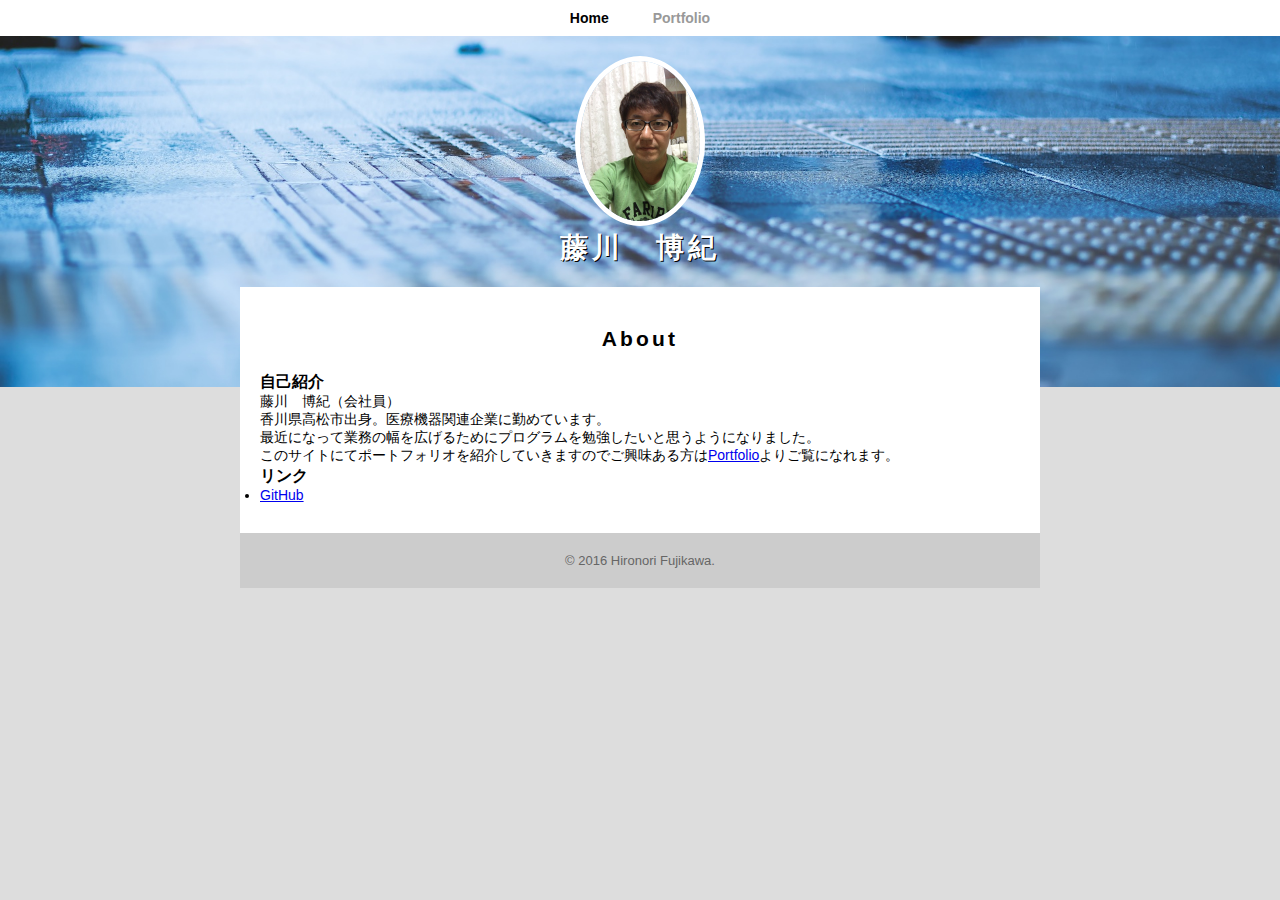
<file: index.html>
<!DOCTYPE html>
<html lang="ja">
    <head>
        <meta charset="UTF-8">
        <meta name="description" content="藤川博紀が作成したWEBアプリケーションのポートフォリオです。プログラム初心者の私がTECHACADEMY様のWEB講座を受講しながら短期間で作成出来たWEBアプリケーションの作品群です。">
        <title>藤川　博紀 | WEBアプリケーションポートフォリオ</title>
        <link rel="stylesheet" href="about.css">
    </head>
    <body>
        <header>
            <nav>
                <ul>
                    <li><a href="index.html" class="selected">Home</a></li>
                    <li><a href="contact.html">Portfolio</a></li>
                </ul>
            </nav>
            <div id="logo">
                <img src="fujikawa.JPG" alt="">
                <h1>藤川　博紀</h1>
            </div>
        </header>
        <div class="container">
            <section>
                <h2>About</h2>
                <h3>自己紹介</h3>
                <p>藤川　博紀（会社員）</p>
                <p>香川県高松市出身。医療機器関連企業に勤めています。</p>
                <p>最近になって業務の幅を広げるためにプログラムを勉強したいと思うようになりました。</p>
                <p>このサイトにてポートフォリオを紹介していきますのでご興味ある方は<a href="contact.html">Portfolio</a>よりご覧になれます。</p>
                <h3>リンク</h3>
                <ul>
                    <li><a href="https://github.com/hironorif" target="_blank">GitHub</a></li>
                </ul>
            </section>
            <footer>
                <p>&copy; 2016 Hironori Fujikawa.</p>
            </footer>
        </div>
    </body>
    
    
    
</html>
</file>
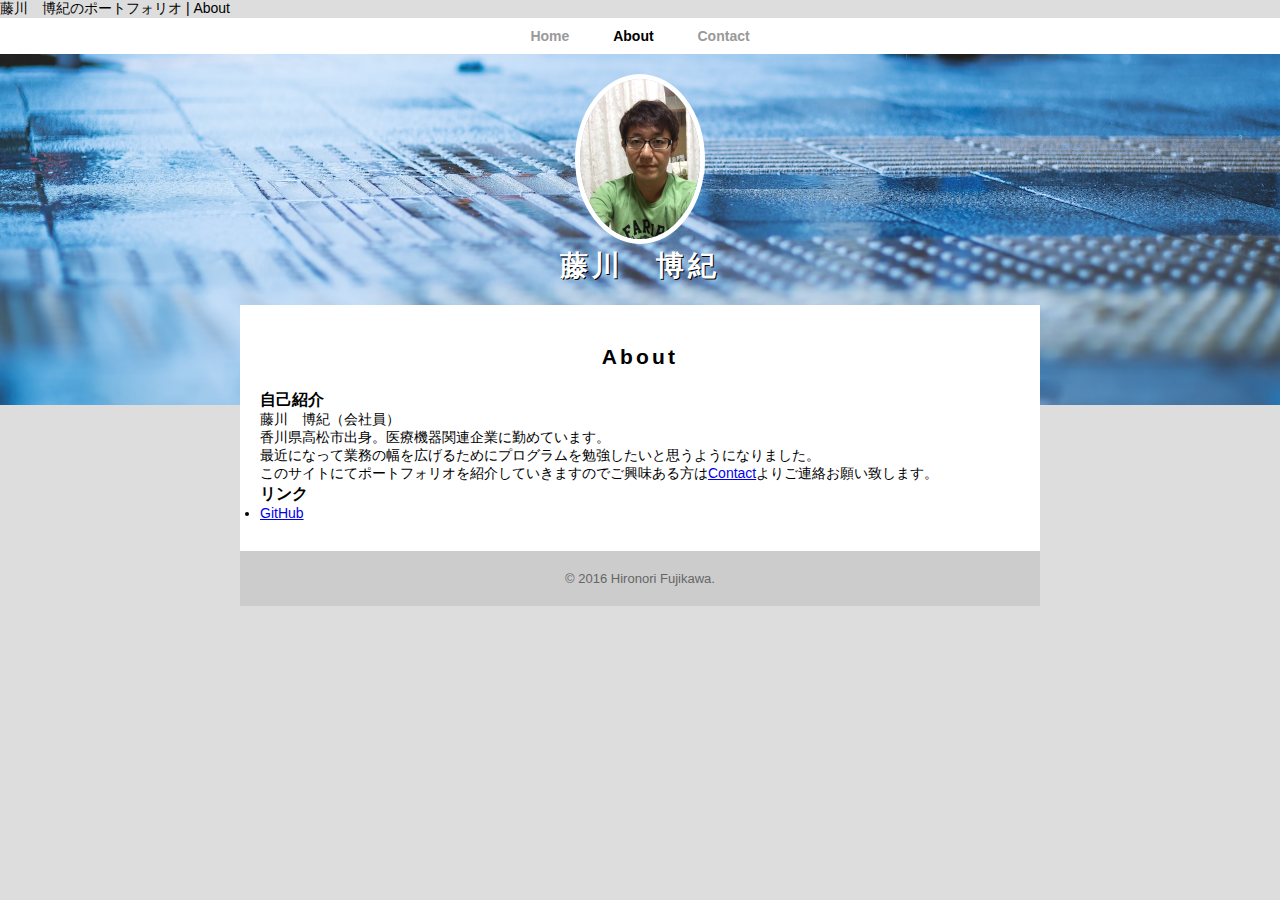
<file: about.html>
<!DOCTYPE html>
<html lang="ja">
    <head>
        <meta charset="UTF-8">
        <meta name="description" content="藤川博紀のポートフォリオのページです。"
        <title>藤川　博紀のポートフォリオ | About</title>
        <link rel="stylesheet" href="about.css">
    </head>
    <body>
        <header>
            <nav>
                <ul>
                    <li><a href="index.html">Home</a></li>
                    <li><a href="about.html" class="selected">About</a></li>
                    <li><a href="contact.html">Contact</a></li>
                </ul>
            </nav>
            <div id="logo">
                <img src="fujikawa.JPG" alt="">
                <h1>藤川　博紀</h1>
            </div>
        </header>
        <div class="container">
            <section>
                <h2>About</h2>
                <h3>自己紹介</h3>
                <p>藤川　博紀（会社員）</p>
                <p>香川県高松市出身。医療機器関連企業に勤めています。</p>
                <p>最近になって業務の幅を広げるためにプログラムを勉強したいと思うようになりました。</p>
                <p>このサイトにてポートフォリオを紹介していきますのでご興味ある方は<a href="contact.html">Contact</a>よりご連絡お願い致します。</p>
                <h3>リンク</h3>
                <ul>
                    <li><a href="https://github.com/hironorif" target="_blank">GitHub</a></li>
                </ul>
            </section>
            <footer>
                <p>&copy; 2016 Hironori Fujikawa.</p>
            </footer>
        </div>
    </body>
    
    
    
</html>
</file>
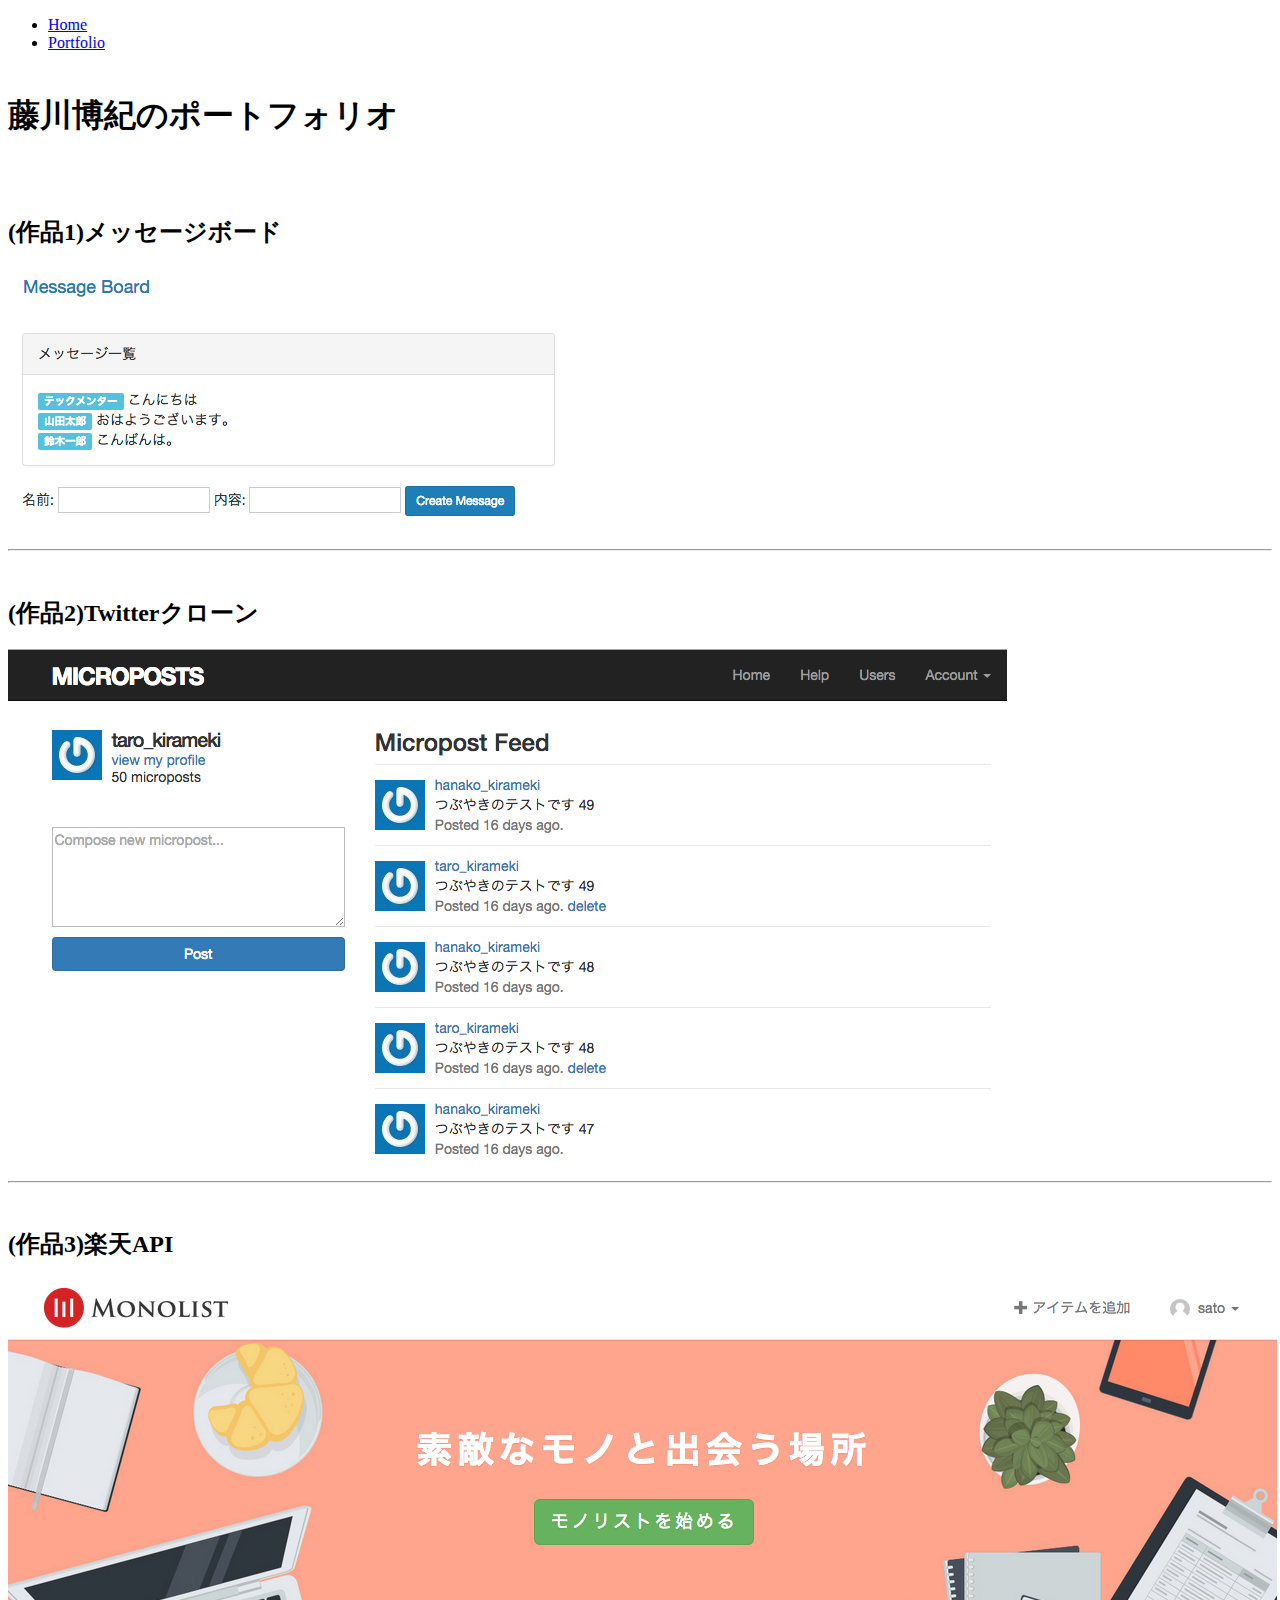
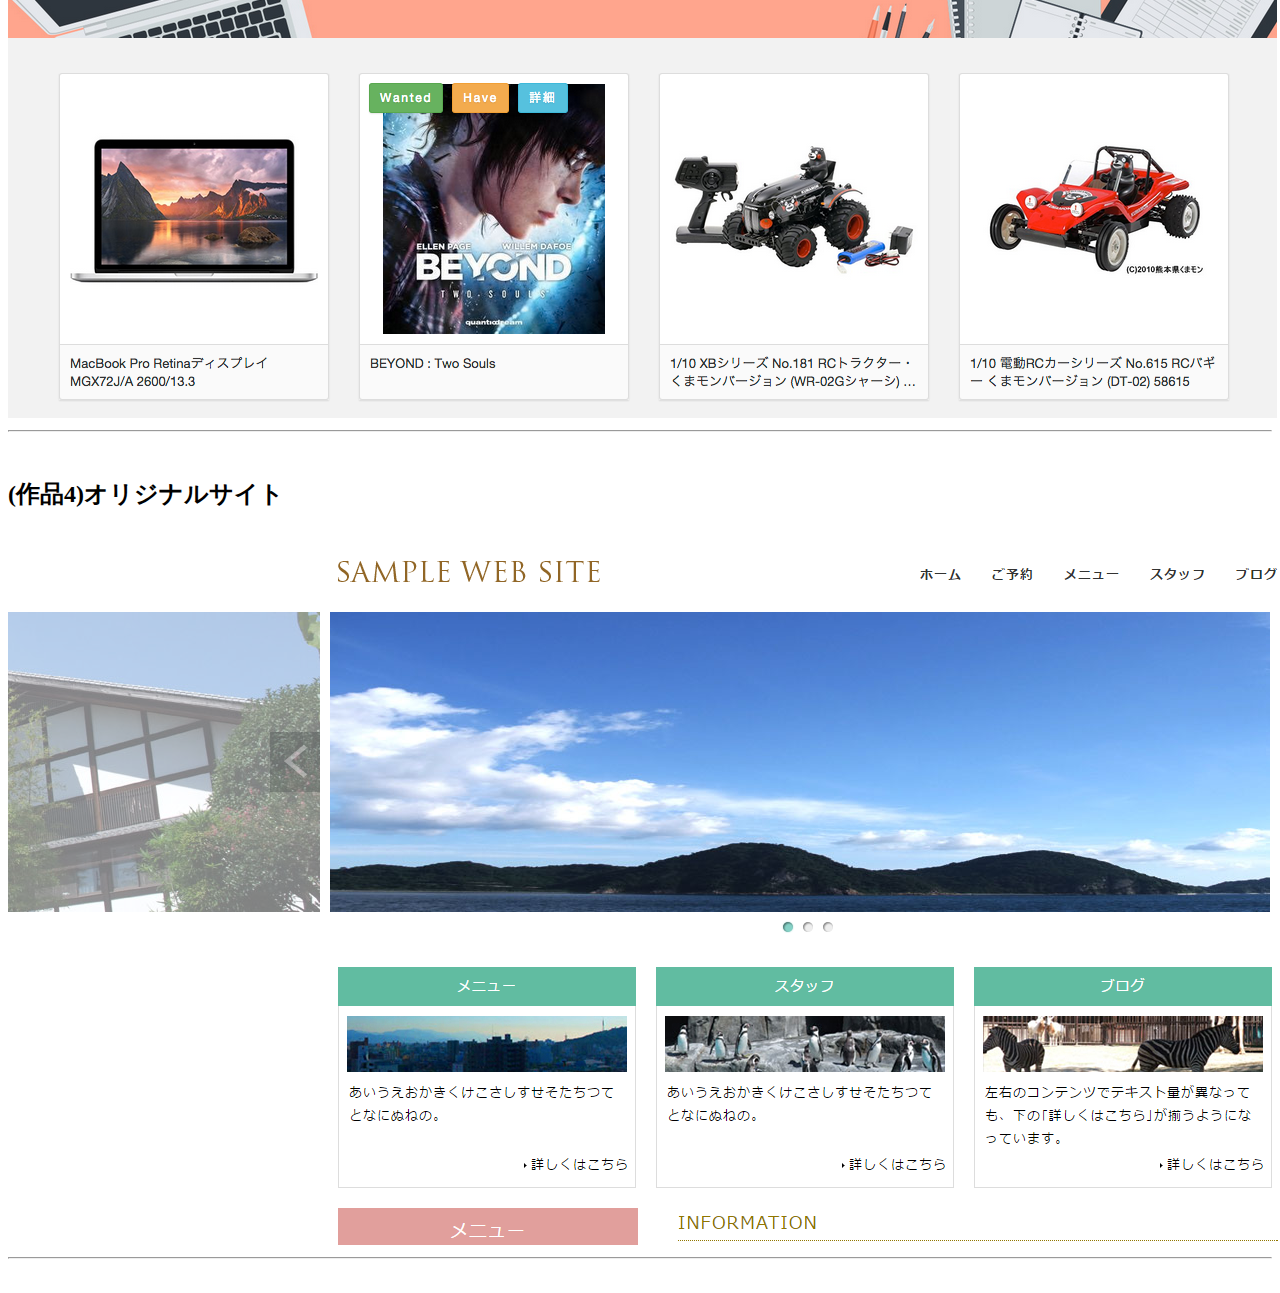
<file: contact.html>
<!DOCTYPE html>
<html lang="ja">
<head>
    <meta charset="UTF-8">
    <meta name="description" content="藤川博紀が作成したWEBアプリケーションのポートフォリオです。プログラム初心者の私がTECHACADEMY様のWEB講座を受講しながら短期間で作成出来たWEBアプリケーションの作品群です。">
    <title>藤川博紀のポートフォリオ</title>
                <nav>
                <ul>
                    <li><a href="index.html" class="selected">Home</a></li>
                    <li><a href="contact.html">Portfolio</a></li>　
                </ul>
            </nav>
</head>
<body>
    <h1>藤川博紀のポートフォリオ</h1>
    <br>
    <br>
    <h2>(作品1)メッセージボード</h2>
    <img src=メッセージボード.png />
    <br>
    <hr>
    <br>
    <h2>(作品2)Twitterクローン</h2>
    <img src=Twitterクローン.png />
    <br>
    <hr>
    <br>
    <h2>(作品3)楽天API</h2>
    <img src=楽天API.png />
    <br>
    <hr>
    <br>
    <h2>(作品4)オリジナルサイト</h2>
    <img src=オリジナルサイト.png />
    <br>
    <hr>
    <br>
</body>
</html>
</file>
<file: about.css>
*{
    margin:0;
    padding:0;
}

body{
    font-family: YuGothic, "游ゴシック", "メイリオ", Meiryo, "ヒラギノ角ゴ Pro W3", "Hiragino Kaku Gothic Pro", sans-serif;
    background-color: #ddd;
    font-size: 14px;
}

header{
    background-image: url("bg.jpg");
    background-position: center center;
    background-size: cover;
    background-repeat: no-repeat;
    padding-bottom: 100px;
}

nav{
    margin:o o 30px 0;
    padding: 10px 0;
    text-align: center;
    background-color: #fff;
}

nav ul{
    margin: 0 10px;
    padding: 0;
}

nav ul li{
   margin: 0 20px;
   display:inline-block;
}


nav ul li a{
    text-decoration: none;
    color:#999;
    font-weight: bold;
}

nav ul li a.selected{
    color:#000;
}

#logo{
    padding:20px 0;
    text-align: center;
}

#logo img{
    max-width:120px;
    border:5px solid #fff;
    border-radius:100%
}

#logo h1{
    letter-spacing: 0.15em;
    color: #fff;
    text-shadow: 1px 1px 0 #000;
}

.container{
    max-width:800px;
    margin:-100px auto 0;
    background-color:#fff;
}

section{
    padding:30px 20px;
}

section h2{
    padding:10px 0 20px 0;
    text-align: center;
    letter-spacing: 0.15em;
}

footer{
    padding: 20px 0;
    font-size:93%;
    text-align: center;
    background-color: #ccc;
    color: #666;
}

span.red{
    color: red;
}
</file>
